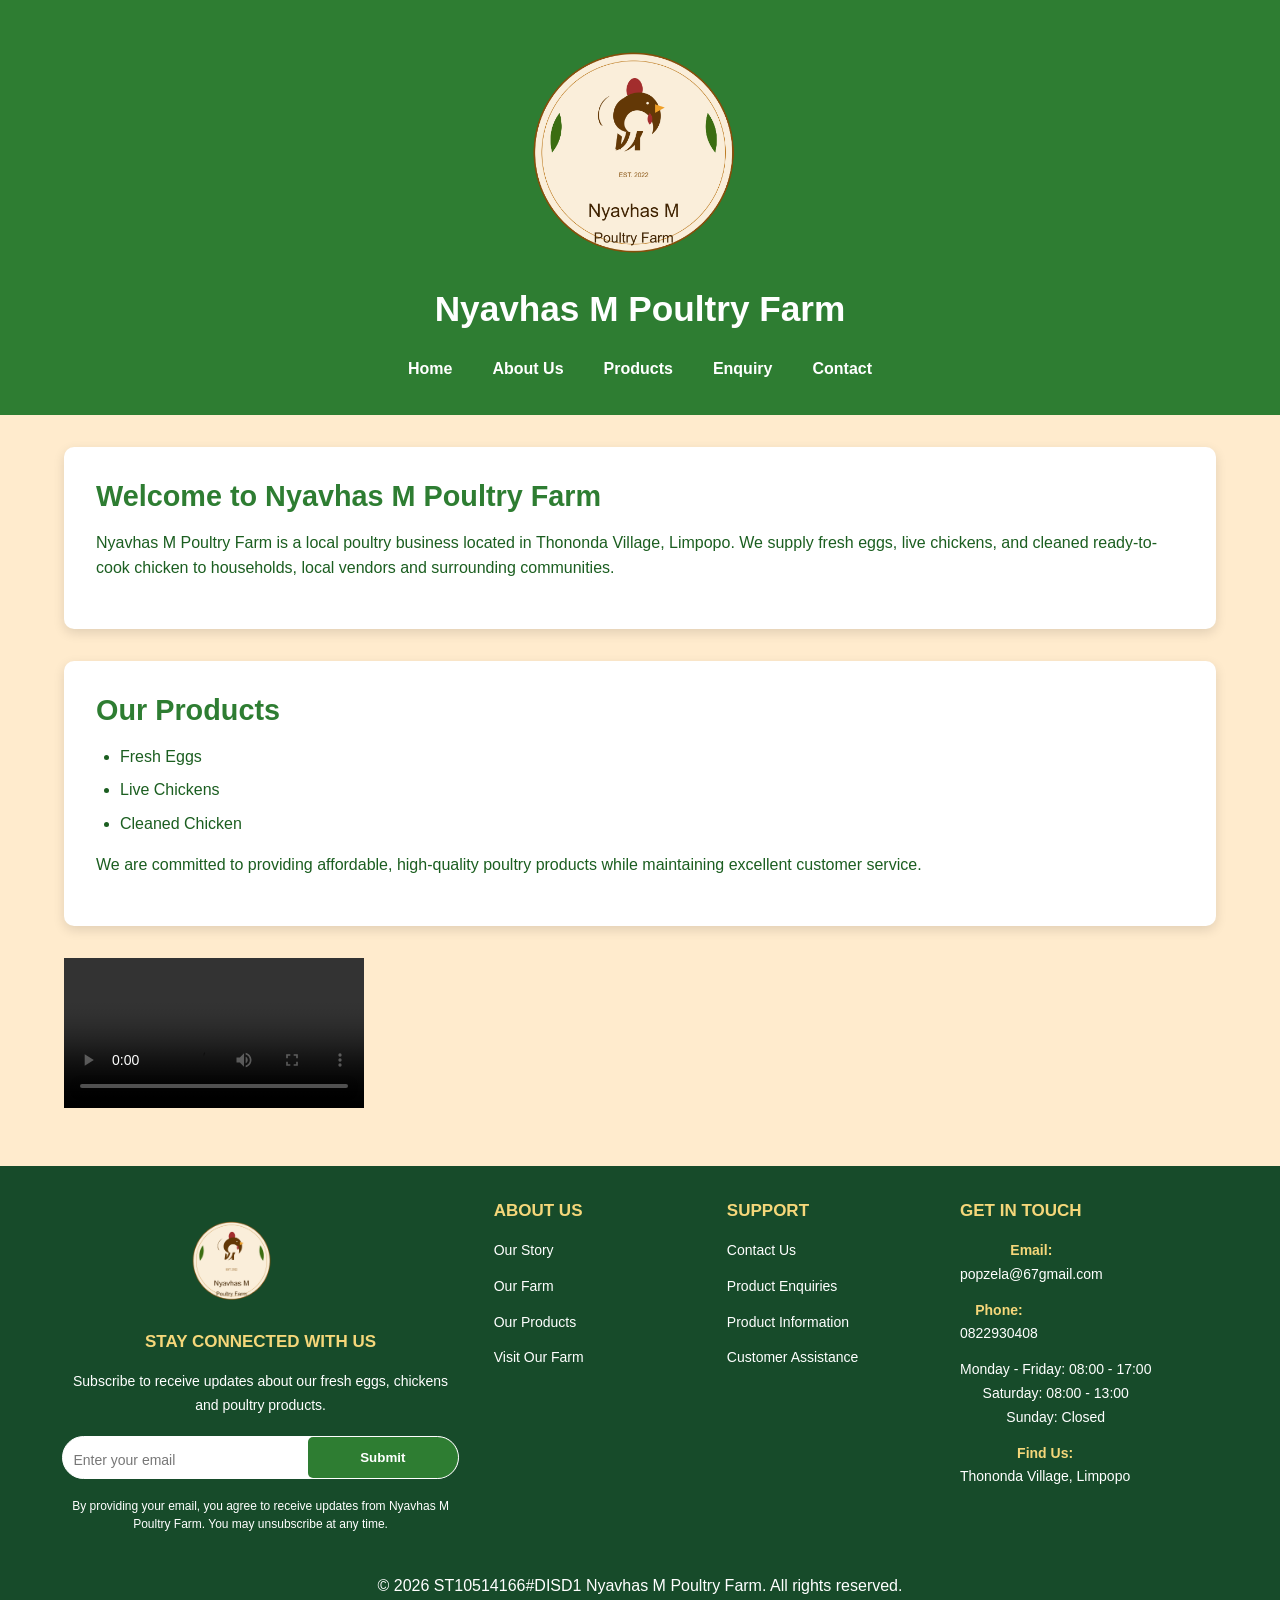
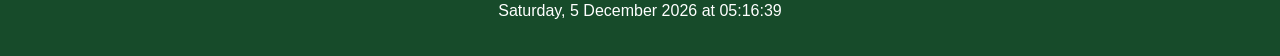
<file: index.html>
<!DOCTYPE html>
<html lang="en">

<head>

   <meta charset="UTF-8">
    <meta name="viewport" content="width=device-width, initial-scale=1.0">

    <title>Nyavhas M Poultry Farm | Home</title>

<meta name="description"
          content="Discover Nyavhas M Poultry Farm in Thononda Village, Limpopo. Enquire about eggs, live chickens and cleaned, ready-to-cook chicken.">

    <meta name="keywords"
          content="Nyavhas M Poultry Farm, poultry farm Limpopo, fresh eggs Thononda, live chickens, cleaned chicken, poultry products">

    <meta name="robots" content="index, follow">

    <meta name="author" content="Nyavhas M Poultry Farm">

     <link rel="stylesheet" href="css/style.css">

</head>

<body  style="background-color: blanchedalmond;">

    <!-- Header Section -->
    <header><img src="image/nyavhas_m_poultry_farm_logo_fixed2.png" alt="Nyavhas M Poultry Farm business logo" width="300">
        <h1>Nyavhas M Poultry Farm</h1>

        <!-- Navigation Menu -->
        <nav>
            <a href="index.html">Home</a> 
            <a href="about.html">About Us</a> 
            <a href="products.html">Products</a> 
            <a href="enquiry.html">Enquiry</a> 
            <a href="contact.html">Contact</a>
        </nav>
    </header>

    <!-- Main Content -->
    <main>

        <section>
            <h2>Welcome to Nyavhas M Poultry Farm</h2>

            <p>
                Nyavhas M Poultry Farm is a local poultry business located in
                Thononda Village, Limpopo. We supply fresh eggs, live chickens,
                and cleaned ready-to-cook chicken to households, local vendors
                and surrounding communities.
            </p>

            
        </section>

        <section>
            <h2>Our Products</h2>

            <ul>
                <li>Fresh Eggs</li>
                <li>Live Chickens</li>
                <li>Cleaned Chicken</li>
            </ul>

            <p>
                We are committed to providing affordable, high-quality poultry
                products while maintaining excellent customer service.
            </p>
        </section>
<video width="300"  controls>
            <source src="image/chicken.mp4" type="video/mp4">
        </video>
    </main>

    
<!-- Website Footer -->
<footer class="site-footer">

    <div class="footer-container">

        <!-- Logo and Newsletter -->
        <div class="footer-newsletter">

            <img src="image/nyavhas_m_poultry_farm_logo_fixed2.png"
                 alt="Nyavhas M Poultry Farm Logo"
                 class="footer-logo">

            <h3>STAY CONNECTED WITH US</h3>

            <p>
                Subscribe to receive updates about our fresh eggs,
                chickens and poultry products.
            </p>

            <form class="newsletter-form" id="newsletter-form">

                <input type="email"
                       id="newsletter-email"
                       placeholder="Enter your email"
                       aria-label="Email address"
                       required>

                <button type="submit">Submit</button>

            </form>

            <small id="newsletter-status" role="status"></small>

            <p class="newsletter-privacy">
                By providing your email, you agree to receive
                updates from Nyavhas M Poultry Farm.
                You may unsubscribe at any time.
            </p>

        </div>

        <!-- About Us -->
        <div class="footer-column">

            <h3>ABOUT US</h3>

            <a href="about.html">Our Story</a>
            <a href="about.html">Our Farm</a>
            <a href="products.html">Our Products</a>
            <a href="contact.html">Visit Our Farm</a>

        </div>

        <!-- Support -->
        <div class="footer-column">

            <h3>SUPPORT</h3>

            <a href="contact.html">Contact Us</a>
            <a href="enquiry.html">Product Enquiries</a>
            <a href="products.html">Product Information</a>
            <a href="contact.html">Customer Assistance</a>

        </div>

        <!-- Get in Touch -->
        <div class="footer-column">

            <h3>GET IN TOUCH</h3>

            <p>
                <strong>Email:</strong><br>
                <a href="mailto:popzela@67gmail.com">
                    popzela@67gmail.com
                </a>
            </p>

            <p>
                <strong>Phone:</strong><br>
                0822930408
            </p>

            <p>
                Monday - Friday: 08:00 - 17:00<br>
                Saturday: 08:00 - 13:00<br>
                Sunday: Closed
            </p>

            <p>
                <strong>Find Us:</strong><br>
                Thononda Village, Limpopo
            </p>

        </div>

    </div>

    

        <p>
            &copy; <span id="current-year">2026</span>
            ST10514166#DISD1 Nyavhas M Poultry Farm.
            All rights reserved.

            <p id="datetime"></p>
        </p>

    </div>

</footer>

<script src="JS/script.js" defer></script>


<script>
    function updateDateTime() {
        const now = new Date();

        const options = {
            weekday: "long",
            year: "numeric",
            month: "long",
            day: "numeric",
            hour: "2-digit",
            minute: "2-digit",
            second: "2-digit"
        };

        document.getElementById("datetime").textContent =
            now.toLocaleString("en-ZA", options);
    }

    // Display the date and time immediately
    updateDateTime();

    // Update the date and time every second
    setInterval(updateDateTime, 1000);
</script>
</body>

</html>
</file>
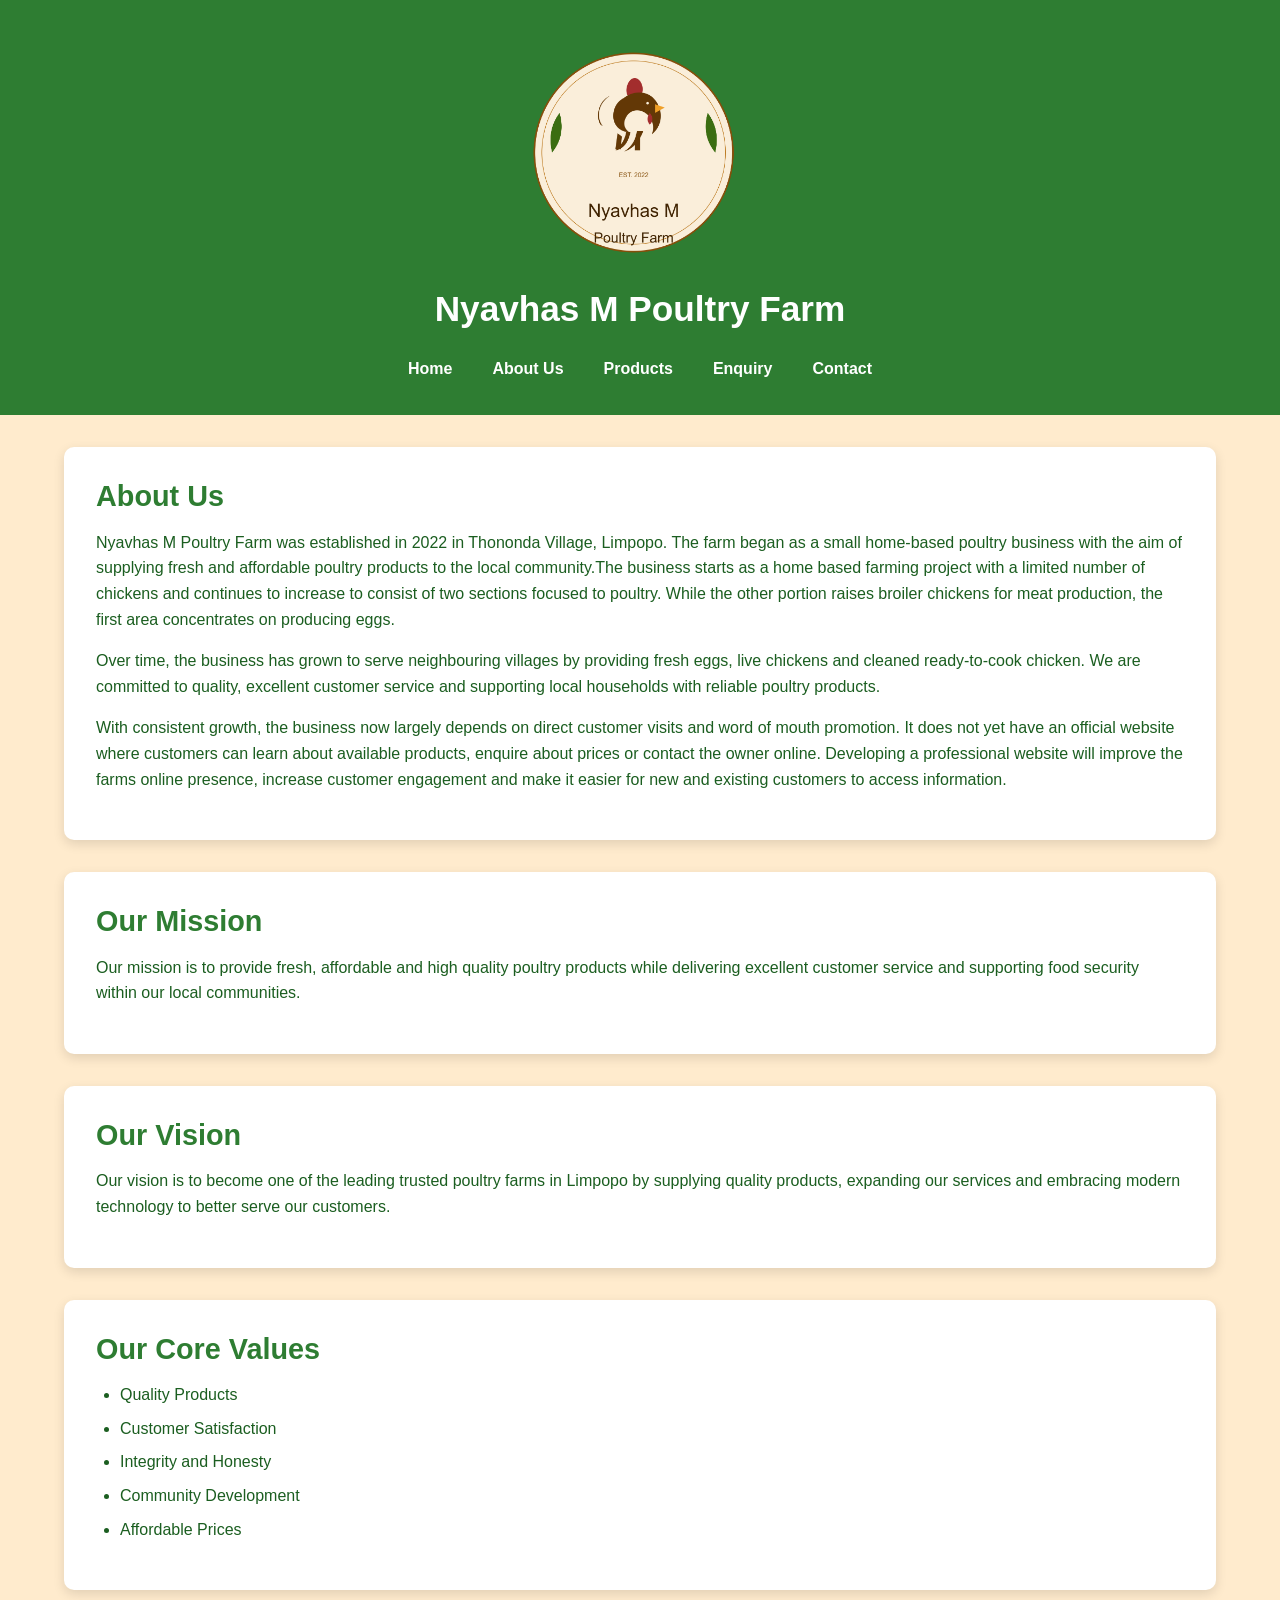
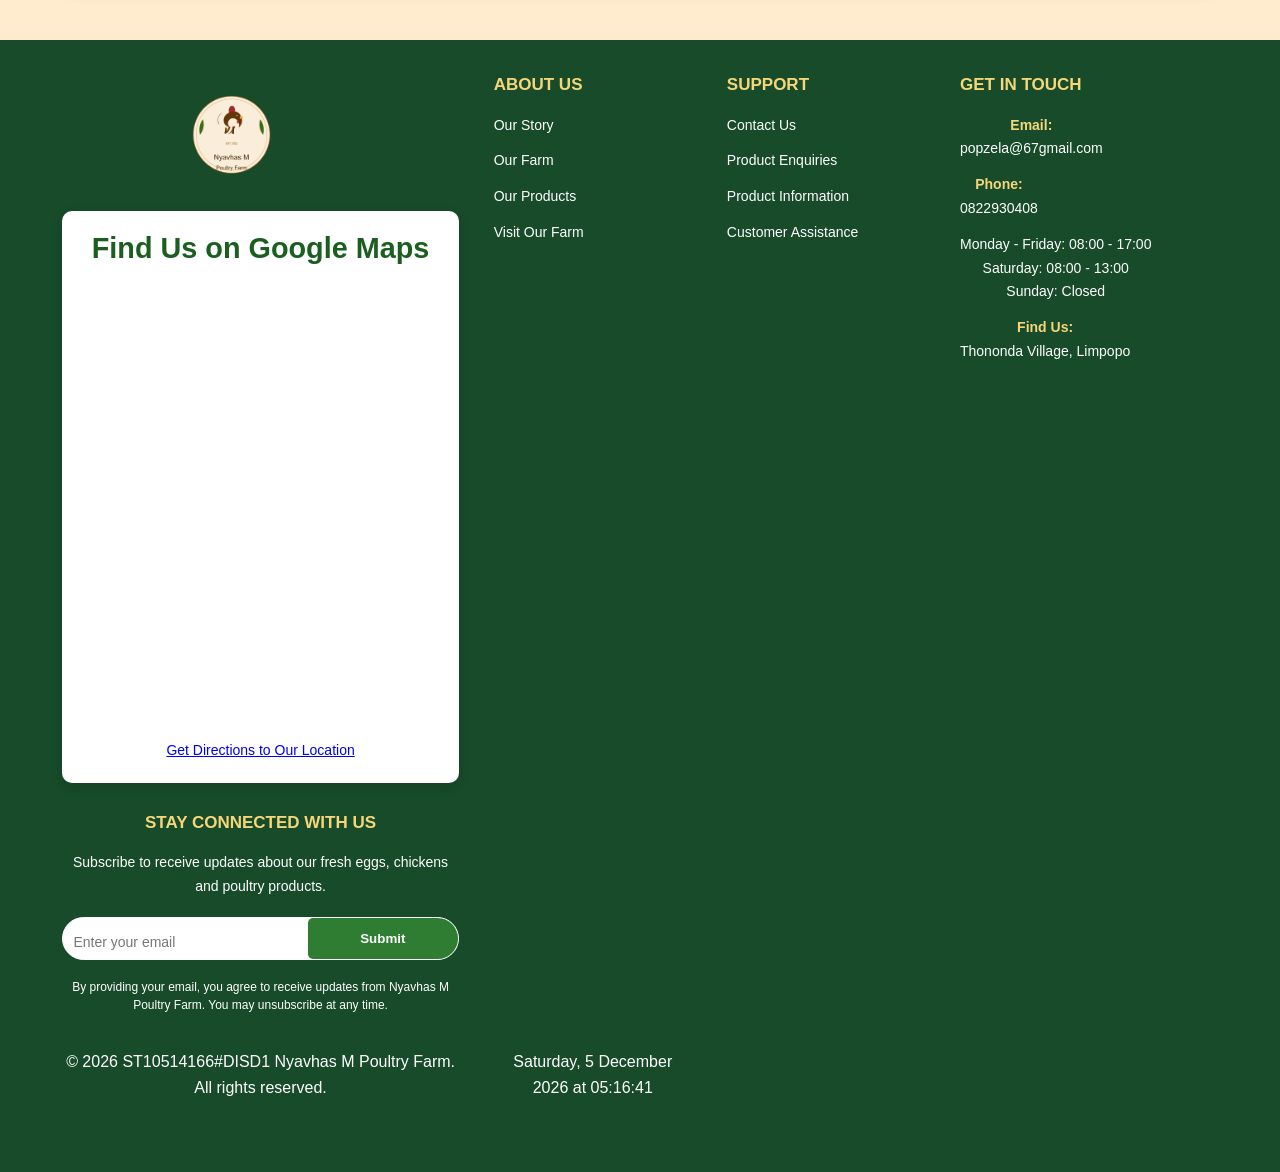
<file: about.html>
<!DOCTYPE html>
<html lang="en">

<head >

    <meta charset="UTF-8">
     <meta name="viewport" content="width=device-width, initial-scale=1.0">
 
     <title>Nyavhas M Poultry Farm | About Us</title>

 <meta name="description"
          content="Learn about Nyavhas M Poultry Farm, established in 2022 in Thononda Village, Limpopo, and its commitment to supplying poultry products to local communities.">

    <meta name="keywords"
          content="about Nyavhas Poultry Farm, poultry farming Limpopo, Thononda Village farm, local poultry business">

    <meta name="robots" content="index, follow">

    <meta name="author" content="Nyavhas M Poultry Farm">

     <link rel="stylesheet" href="css/style.css">
</head>

<body style="background-color: blanchedalmond;">
                  

    <!-- Website Header -->
    <header><img src="image/nyavhas_m_poultry_farm_logo_fixed2.png" alt="Nyavhas M Poultry Farm business logo" width="300">
        <h1>Nyavhas M Poultry Farm</h1>

        <!-- Navigation Menu -->
        <nav>
            <a href="index.html">Home</a> 
            <a href="about.html">About Us</a> 
            <a href="products.html">Products</a> 
            <a href="enquiry.html">Enquiry</a> 
            <a href="contact.html">Contact</a>
        </nav>
    </header>

    <!-- Main Content -->
    <main>

        <!-- About the Business -->
        <section>
            <h2>About Us</h2>

            <p>
                Nyavhas M Poultry Farm was established in 2022 in Thononda
                Village, Limpopo. The farm began as a small home-based poultry
                business with the aim of supplying fresh and affordable poultry
                products to the local community.The business starts as a home based 
                farming project with a limited number of chickens and continues to increase 
                to consist of two sections focused to poultry. While the other portion raises 
                broiler chickens for meat production, the first area concentrates on producing eggs.
            </p>

            <p>
                Over time, the business has grown to serve neighbouring villages
                by providing fresh eggs, live chickens and cleaned ready-to-cook
                chicken. We are committed to quality, excellent customer service
                and supporting local households with reliable poultry products.
            </p>
            <p> With consistent growth, the business now largely depends on direct
                 customer visits and word   of mouth promotion. It does not yet have 
                 an official website where customers can learn about available products, 
                 enquire about prices or contact the owner online. Developing a professional 
                 website will improve the farms online presence, increase customer engagement 
                 and make it easier for new and existing customers to access information.
                </p>

            <!-- Farm Image -->
           
        </section>

        <!-- Mission Statement -->
        <section>
            <h2>Our Mission</h2>

            <p>
                Our mission is to provide fresh, affordable and high quality
                poultry products while delivering excellent customer service and
                supporting food security within our local communities.
            </p>
        </section>

        <!-- Vision Statement -->
        <section>
            <h2>Our Vision</h2>

            <p>
                Our vision is to become one of the leading trusted poultry farms
                in Limpopo by supplying quality products, expanding our services
                and embracing modern technology to better serve our customers.
            </p>
        </section>

        <!-- Business Values -->
        <section>
            <h2>Our Core Values</h2>

            <ul>
                <li>Quality Products</li>
                <li>Customer Satisfaction</li>
                <li>Integrity and Honesty</li>
                <li>Community Development</li>
                <li>Affordable Prices</li>
            </ul>
        </section>

    </main>

    <!-- Website Footer -->
<footer class="site-footer">

    <div class="footer-container">

        <!-- Logo and Newsletter -->
        <div class="footer-newsletter">

            <img src="image/nyavhas_m_poultry_farm_logo_fixed2.png"
                 alt="Nyavhas M Poultry Farm Logo"
                 class="footer-logo">

                 


<section class="map-section">
    <h2>Find Us on Google Maps</h2>

    <iframe
        src="https://maps.google.com/maps?q=Thononda%20Village%2C%20Limpopo&t=&z=13&ie=UTF8&iwloc=&output=embed"
        width="100%"
        height="450"
        style="border:0; border-radius:10px;"
        loading="lazy"
        allowfullscreen>
    </iframe>

    <p>
        <a href="https://www.google.com/maps/search/?api=1&query=Thononda+Village+Limpopo+South+Africa"
           target="_blank"
           rel="noopener noreferrer">
            Get Directions to Our Location
        </a>
    </p>
</section>



            <h3>STAY CONNECTED WITH US</h3>

            <p>
                Subscribe to receive updates about our fresh eggs,
                chickens and poultry products.
            </p>

            <form class="newsletter-form" id="newsletter-form">

                <input type="email"
                       id="newsletter-email"
                       placeholder="Enter your email"
                       aria-label="Email address"
                       required>

                <button type="submit">Submit</button>

            </form>

            <small id="newsletter-status" role="status"></small>

            <p class="newsletter-privacy">
                By providing your email, you agree to receive
                updates from Nyavhas M Poultry Farm.
                You may unsubscribe at any time.
            </p>

        </div>

        <!-- About Us -->
        <div class="footer-column">

            <h3>ABOUT US</h3>

            <a href="about.html">Our Story</a>
            <a href="about.html">Our Farm</a>
            <a href="products.html">Our Products</a>
            <a href="contact.html">Visit Our Farm</a>

        </div>

        <!-- Support -->
        <div class="footer-column">

            <h3>SUPPORT</h3>

            <a href="contact.html">Contact Us</a>
            <a href="enquiry.html">Product Enquiries</a>
            <a href="products.html">Product Information</a>
            <a href="contact.html">Customer Assistance</a>

        </div>

        <!-- Get in Touch -->
        <div class="footer-column">

            <h3>GET IN TOUCH</h3>

            <p>
                <strong>Email:</strong><br>
                <a href="mailto:popzela@67gmail.com">
                    popzela@67gmail.com
                </a>
            </p>

            <p>
                <strong>Phone:</strong><br>
                0822930408
            </p>

            <p>
                Monday - Friday: 08:00 - 17:00<br>
                Saturday: 08:00 - 13:00<br>
                Sunday: Closed
            </p>

            <p>
                <strong>Find Us:</strong><br>
                Thononda Village, Limpopo
            </p>

        </div>

    

    
        <p>
            &copy; <span id="current-year">2026</span>
            ST10514166#DISD1 Nyavhas M Poultry Farm.
            All rights reserved.

            <p id="datetime"></p>
        </p>

    </div>

</footer>
    
<script src="JS/script.js" defer></script>

<script>
    function updateDateTime() {
        const now = new Date();

        const options = {
            weekday: "long",
            year: "numeric",
            month: "long",
            day: "numeric",
            hour: "2-digit",
            minute: "2-digit",
            second: "2-digit"
        };

        document.getElementById("datetime").textContent =
            now.toLocaleString("en-ZA", options);
    }

    // Display the date and time immediately
    updateDateTime();

    // Update the date and time every second
    setInterval(updateDateTime, 1000);
</script>
</body>

</html>
</file>
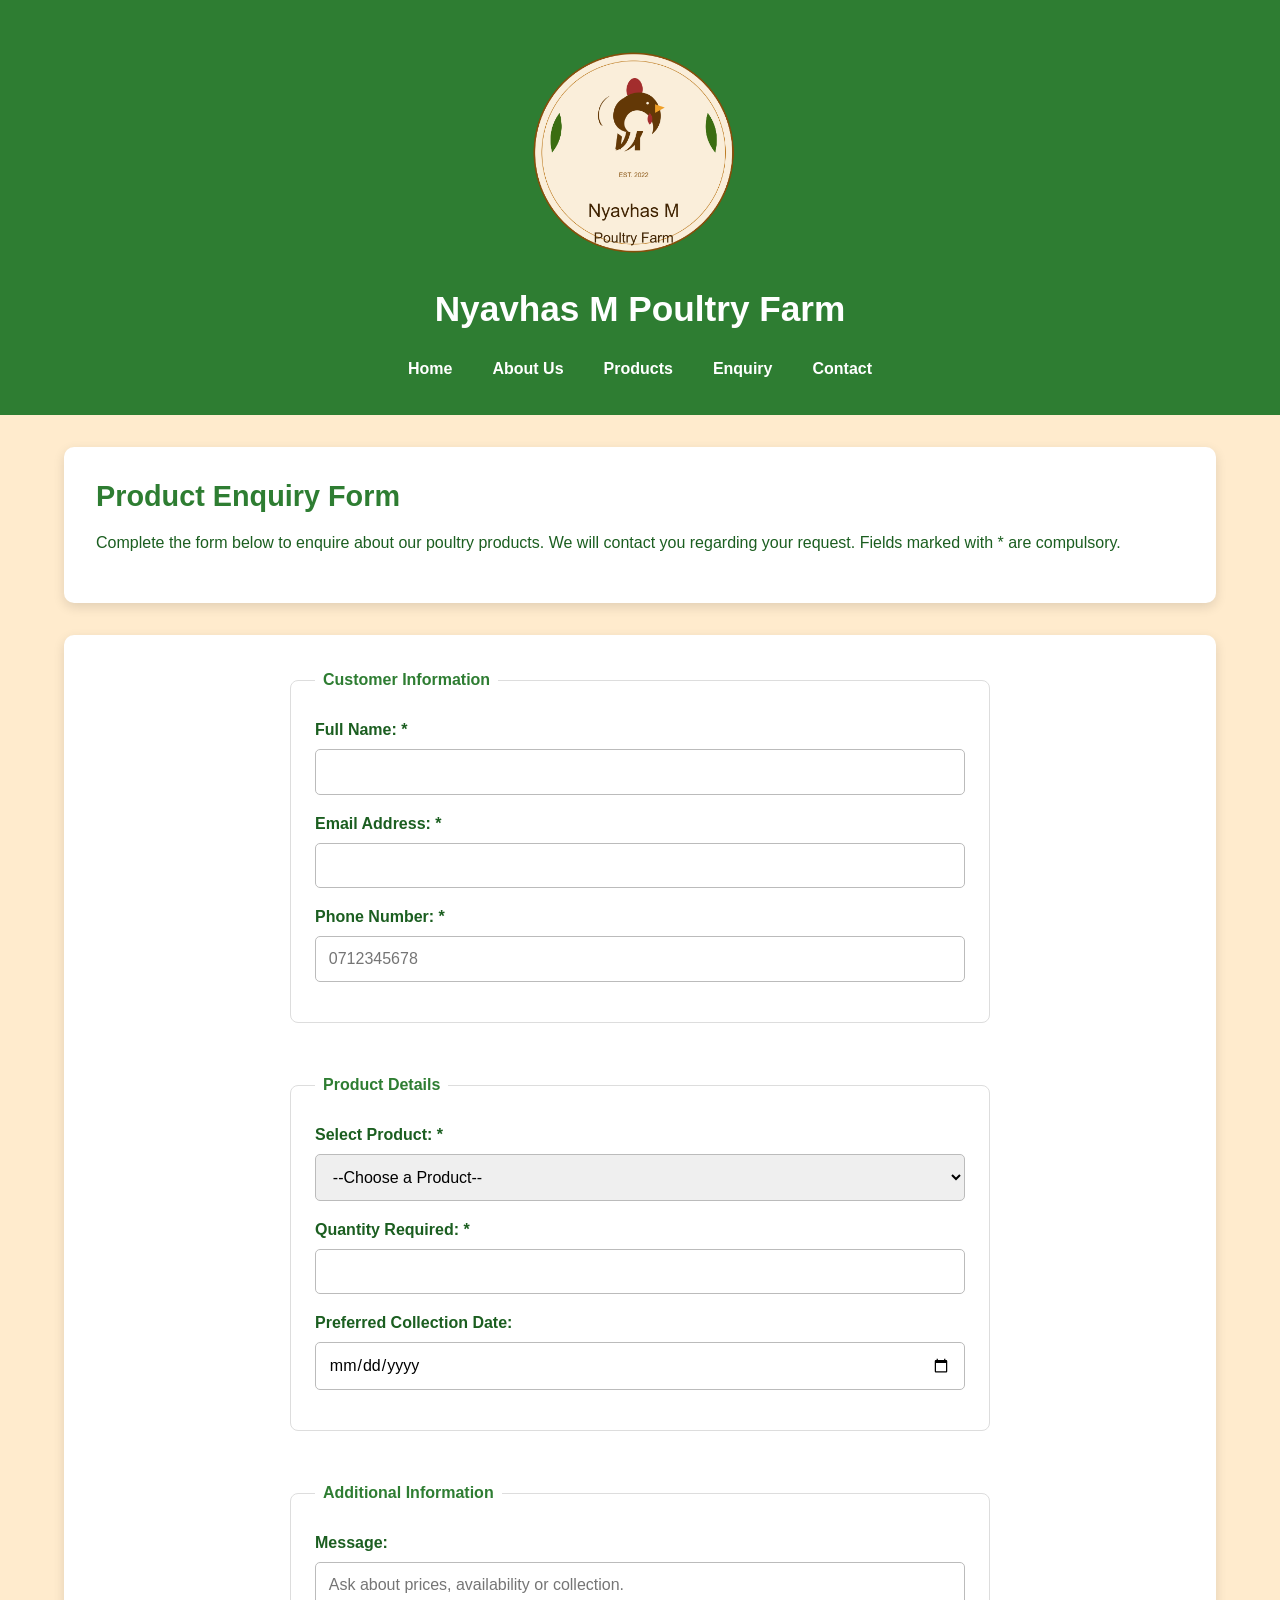
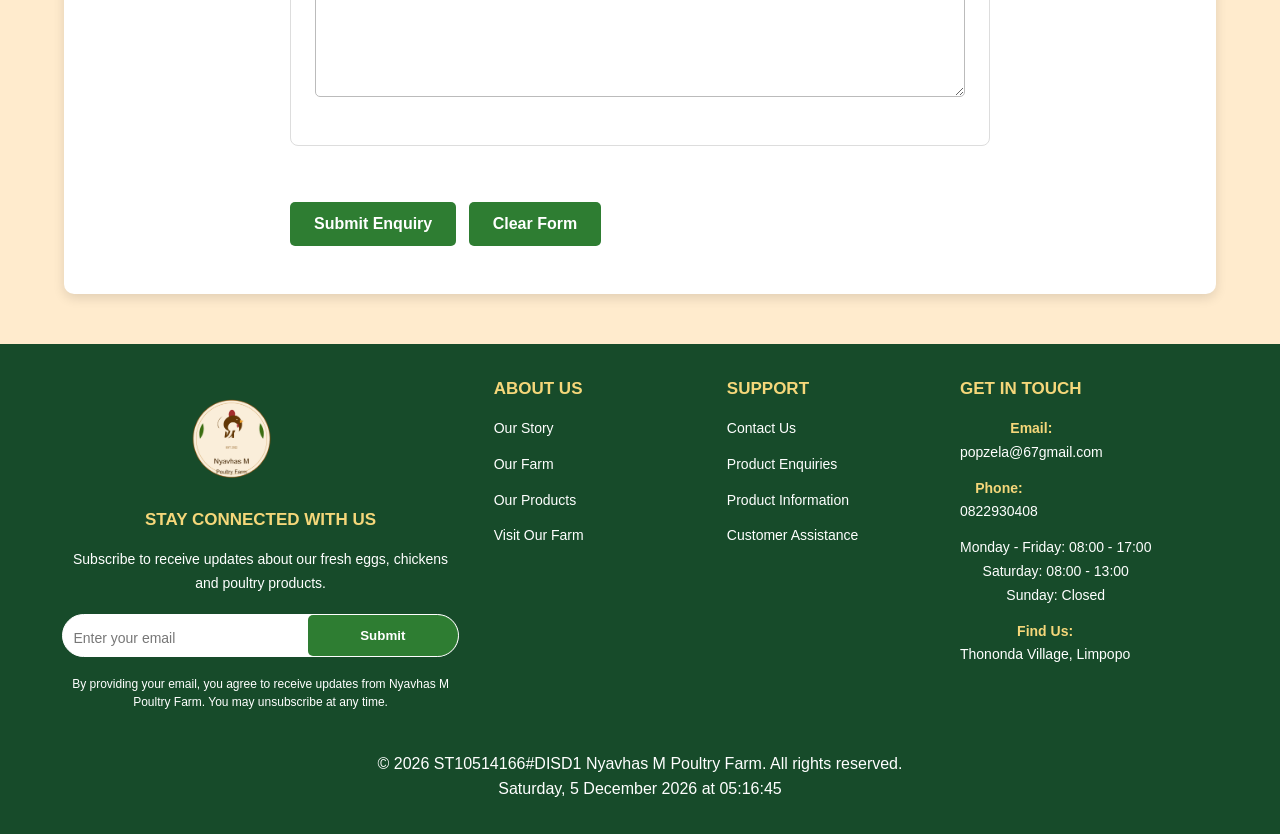
<file: Enquiry.html>
<!DOCTYPE html>
<html lang="en">

<head>
    <meta charset="UTF-8">
    <meta name="viewport" content="width=device-width, initial-scale=1.0">

    <title>Nyavhas M Poultry Farm | Enquiry</title>

    <meta name="description"
          content="Ask Nyavhas M Poultry Farm about fresh eggs, live chickens and cleaned chicken in Thononda Village, Limpopo.">

    <meta name="keywords"
          content="poultry product enquiry, fresh eggs, live chickens, cleaned chicken, poultry farm Thononda, Nyavhas M Poultry Farm">

    <meta name="robots" content="index, follow">
    <meta name="author" content="Nyavhas M Poultry Farm">

    <link rel="stylesheet" href="css/style.css">
</head>

<body style="background-color: blanchedalmond;">

    <!-- Website Header -->
    <header>
        <img src="image/nyavhas_m_poultry_farm_logo_fixed2.png"
             alt="Nyavhas M Poultry Farm business logo"
             width="300">

        <h1>Nyavhas M Poultry Farm</h1>

        <!-- Navigation Menu -->
        <nav>
            <a href="index.html">Home</a>
            <a href="about.html">About Us</a>
            <a href="products.html">Products</a>
            <a href="enquiry.html" aria-current="page">Enquiry</a>
            <a href="contact.html">Contact</a>
        </nav>
    </header>

    <!-- Main Content -->
    <main>

        <!-- Page Introduction -->
        <section>
            <h2>Product Enquiry Form</h2>

            <p>
                Complete the form below to enquire about our poultry products.
                We will contact you regarding your request.
                Fields marked with * are compulsory.
            </p>
        </section>

        <!-- Enquiry Form -->
        <section>

            <form id="enquiry-form"
      class="validated-form"
      data-form-type="enquiry"
      action="#"
      method="post"
      novalidate>

                <fieldset>
                    <legend>Customer Information</legend>

                    <p>
                        <label for="fullname">Full Name: *</label><br>

                        <input type="text"
                               id="fullname"
                               name="fullname"
                               autocomplete="name"
                               minlength="2"
                               maxlength="80"
                               required>

                        <small id="fullname-error"
                               class="error-message"></small>
                    </p>

                    <p>
                        <label for="email">Email Address: *</label><br>

                        <input type="email"
                               id="email"
                               name="email"
                               autocomplete="email"
                               maxlength="100"
                               required>

                        <small id="email-error"
                               class="error-message"></small>
                    </p>

                    <p>
                        <label for="phone">Phone Number: *</label><br>

                        <input type="tel"
                               id="phone"
                               name="phone"
                               autocomplete="tel"
                               placeholder="0712345678"
                               pattern="(\+27|0)[0-9]{9}"
                               title="Enter a South African phone number, e.g. 0712345678 or +27712345678"
                               required>

                        <small id="phone-error"
                               class="error-message"></small>
                    </p>
                </fieldset>

                <br>

                <fieldset>
                    <legend>Product Details</legend>

                    <p>
                        <label for="product">Select Product: *</label><br>

                        <select id="product" name="product" required>
                            <option value="">--Choose a Product--</option>
                            <option value="Fresh Eggs">Fresh Eggs</option>
                            <option value="Live Chickens">Live Chickens</option>
                            <option value="Cleaned Chicken">Cleaned Chicken</option>
                        </select>

                        <small id="product-error"
                               class="error-message"></small>
                    </p>

                    <p>
                        <label for="quantity">Quantity Required: *</label><br>

                        <input type="number"
                               id="quantity"
                               name="quantity"
                               min="1"
                               max="10000"
                               step="1"
                               required>

                        <small id="quantity-error"
                               class="error-message"></small>
                    </p>

                    <p>
                        <label for="date">Preferred Collection Date:</label><br>

                        <input type="date"
                               id="date"
                               name="date">

                        <small id="date-error"
                               class="error-message"></small>
                    </p>
                </fieldset>

                <br>

                <fieldset>
                    <legend>Additional Information</legend>

                    <p>
                        <label for="message">Message:</label><br>

                        <textarea id="message"
                                  name="message"
                                  rows="6"
                                  cols="50"
                                  maxlength="1000"
                                  placeholder="Ask about prices, availability or collection."></textarea>

                        <small id="message-error"
                               class="error-message"></small>
                    </p>
                </fieldset>

                <br>

                <input type="submit" value="Submit Enquiry">
                <input type="reset" value="Clear Form">

                <!-- JavaScript feedback -->
                <p id="enquiry-status"
                   role="status"
                   aria-live="polite"></p>

            </form>
        </section>
    </main>

    
        
<!-- Website Footer -->
<footer class="site-footer">

    <div class="footer-container">

        <!-- Logo and Newsletter -->
        <div class="footer-newsletter">

            <img src="image/nyavhas_m_poultry_farm_logo_fixed2.png"
                 alt="Nyavhas M Poultry Farm Logo"
                 class="footer-logo">

            <h3>STAY CONNECTED WITH US</h3>

            <p>
                Subscribe to receive updates about our fresh eggs,
                chickens and poultry products.
            </p>

            <form class="newsletter-form" id="newsletter-form">

                <input type="email"
                       id="newsletter-email"
                       placeholder="Enter your email"
                       aria-label="Email address"
                       required>

                <button type="submit">Submit</button>

            </form>

            <small id="newsletter-status" role="status"></small>

            <p class="newsletter-privacy">
                By providing your email, you agree to receive
                updates from Nyavhas M Poultry Farm.
                You may unsubscribe at any time.
            </p>

        </div>

        <!-- About Us -->
        <div class="footer-column">

            <h3>ABOUT US</h3>

            <a href="about.html">Our Story</a>
            <a href="about.html">Our Farm</a>
            <a href="products.html">Our Products</a>
            <a href="contact.html">Visit Our Farm</a>

        </div>

        <!-- Support -->
        <div class="footer-column">

            <h3>SUPPORT</h3>

            <a href="contact.html">Contact Us</a>
            <a href="enquiry.html">Product Enquiries</a>
            <a href="products.html">Product Information</a>
            <a href="contact.html">Customer Assistance</a>

        </div>

        <!-- Get in Touch -->
        <div class="footer-column">

            <h3>GET IN TOUCH</h3>

            <p>
                <strong>Email:</strong><br>
                <a href="mailto:popzela@67gmail.com">
                    popzela@67gmail.com
                </a>
            </p>

            <p>
                <strong>Phone:</strong><br>
                0822930408
            </p>

            <p>
                Monday - Friday: 08:00 - 17:00<br>
                Saturday: 08:00 - 13:00<br>
                Sunday: Closed
            </p>

            <p>
                <strong>Find Us:</strong><br>
                Thononda Village, Limpopo
            </p>

        </div>

    </div>

    

        <p>
            &copy; <span id="current-year">2026</span>
            ST10514166#DISD1 Nyavhas M Poultry Farm.
            All rights reserved.

        <p id="datetime"></p>
        </p>

    </div>

</footer>
    <!-- JavaScript File -->
    <script src="JS/script.js" defer></script>

    <script>
    function updateDateTime() {
        const now = new Date();

        const options = {
            weekday: "long",
            year: "numeric",
            month: "long",
            day: "numeric",
            hour: "2-digit",
            minute: "2-digit",
            second: "2-digit"
        };

        document.getElementById("datetime").textContent =
            now.toLocaleString("en-ZA", options);
    }

    // Display the date and time immediately
    updateDateTime();

    // Update the date and time every second
    setInterval(updateDateTime, 1000);
</script>
</body>
</html>
</file>
<file: css/style.css>
* {
    margin: 0;
    padding: 0;
    box-sizing: border-box;
}



html {
    font-size: 100%;
    scroll-behavior: smooth;
}

body {
    font-family: Arial, sans-serif;
    font-size: 1rem;
    line-height: 1.6;
    color :#1b5e20;
    background-color :blanchedalmond;
}



:root {
    --primary-green: #2e7d32;
    --dark-green: #1b5e20;
    --light-green: #81c784;
    --gold: #fbc02d;
    --white: #ffffff;
    --light-grey: #f5f5f5;
    --medium-grey: #dddddd;
    --dark-grey: #333333;
    --shadow: 0 4px 12px rgba(0, 0, 0, 0.12);
}



header {
    background-color: var(--primary-green);
    color: var(--white);
    text-align: center;
    padding: 1.5rem;
}

header h1 {
    font-size: 2.2rem;
    margin-bottom: 1rem;
}


nav {
    display: flex;
    justify-content: center;
    align-items: center;
    flex-wrap: wrap;
    gap: 0.5rem;
}

nav a {
    color: var(--white);
    text-decoration: none;
    font-size: 1rem;
    font-weight: bold;
    padding: 0.6rem 1rem;
    border-radius: 5px;
    transition: background-color 0.3s ease,
                color 0.3s ease;
}



nav a:hover {
    background-color: var(--gold);
    color: var(--dark-grey);
}



nav a:focus {
    outline: 3px solid var(--gold);
    outline-offset: 3px;
}



nav a:active {
    transform: scale(0.95);
}


main {
    width: 90%;
    max-width: 1200px;
    margin: 2rem auto;
}



section {
    background-color: var(--white);
    padding: 2rem;
    margin-bottom: 2rem;
    border-radius: 10px;
    box-shadow: var(--shadow);
}



h1,
h2,
h3 {
    font-weight: 700;
    line-height: 1.2;
}

h2 {
    color: var(--primary-green);
    font-size: 1.8rem;
    margin-bottom: 1rem;
}

h3 {
    color: var(--dark-green);
    font-size: 1.4rem;
    margin-bottom: 0.8rem;
}

p {
    margin-bottom: 1rem;
}

strong {
    color: var(--dark-green);
}



.hero {
    min-height: 60vh;
    display: flex;
    flex-direction: column;
    justify-content: center;
    align-items: center;
    text-align: center;
    background-color: var(--light-green);
    padding: 3rem 2rem;
}

.hero h2 {
    color: var(--dark-green);
    font-size: 2.5rem;
}

.hero p {
    max-width: 700px;
    font-size: 1.2rem;
}


.button {
    display: inline-block;
    background-color: var(--primary-green);
    color: var(--white);
    text-decoration: none;
    padding: 0.8rem 1.5rem;
    border-radius: 6px;
    font-weight: bold;
    margin: 0.5rem;
    transition: background-color 0.3s ease,
                transform 0.3s ease;
}

.button:hover {
    background-color: var(--dark-green);
    transform: translateY(-2px);
}

.button:focus {
    outline: 3px solid var(--gold);
}



.product-container {
    display: grid;
    grid-template-columns: repeat(3, 1fr);
    gap: 1.5rem;
}

.product-card {
    background-color: var(--white);
    border: 1px solid var(--medium-grey);
    border-radius: 10px;
    padding: 1.5rem;
    text-align: center;
    box-shadow: var(--shadow);
    transition: transform 0.3s ease,
                box-shadow 0.3s ease;
}



.product-card:hover {
    transform: translateY(-5px);
    box-shadow: 0 8px 20px rgba(0, 0, 0, 0.18);
}


.product-card h3 {
    margin-top: 1rem;
}




img {
    max-width: 100%;
    height: auto;
    display: block;
    margin: 1rem auto;
    border-radius: 8px;
}


/* Product images */
.product-card img {
    width: 100%;
    max-width: 300px;
    height: 200px;
    object-fit: cover;
}




.about-container {
    display: flex;
    align-items: center;
    gap: 2rem;
}

.about-image {
    flex: 1;
}

.about-text {
    flex: 1;
}



form {
    max-width: 700px;
    margin: 0 auto;
}

fieldset {
    border: 1px solid var(--medium-grey);
    border-radius: 8px;
    padding: 1.5rem;
    margin-bottom: 1.5rem;
}

legend {
    color: var(--primary-green);
    font-weight: bold;
    padding: 0 0.5rem;
}

label {
    font-weight: bold;
}

input,
select,
textarea {
    width: 100%;
    padding: 0.8rem;
    margin-top: 0.4rem;
    border: 1px solid #bbbbbb;
    border-radius: 5px;
    font-family: inherit;
    font-size: 1rem;
}



input:focus,
select:focus,
textarea:focus {
    outline: 3px solid rgba(46, 125, 50, 0.25);
    border-color: var(--primary-green);
}



input[type="submit"],
input[type="reset"] {
    width: auto;
    background-color: var(--primary-green);
    color: var(--white);
    border: none;
    padding: 0.8rem 1.5rem;
    cursor: pointer;
    font-weight: bold;
    margin-right: 0.5rem;
    transition: background-color 0.3s ease;
}

input[type="submit"]:hover,
input[type="reset"]:hover {
    background-color: var(--dark-green);
}



table {
    width: 100%;
    border-collapse: collapse;
    margin: 1.5rem 0;
}

th,
td {
    border: 1px solid var(--medium-grey);
    padding: 0.8rem;
    text-align: left;
}

th {
    background-color: var(--primary-green);
    color: var(--white);
}

tr:nth-child(even) {
    background-color:blanchedalmond;
}




ul,
ol {
    margin-left: 1.5rem;
    margin-bottom: 1rem;
}

li {
    margin-bottom: 0.5rem;
}




footer {
    background-color: var(--dark-grey);
    color: var(--white);
    text-align: center;
    padding: 2rem;
    margin-top: 2rem;
}

footer p {
    margin-bottom: 0;
}




@media screen and (max-width: 900px) {

    header h1 {
        font-size: 2rem;
    }

    .product-container {
        grid-template-columns: repeat(2, 1fr);
    }

    .about-container {
        flex-direction: column;
    }

    .hero {
        min-height: 50vh;
    }
}




@media screen and (max-width: 600px) {

    body {
        font-size: 0.95rem;
    }

    header {
        padding: 1rem;
    }

    header h1 {
        font-size: 1.6rem;
    }

    nav {
        flex-direction: column;
        width: 100%;
    }

    nav a {
        width: 100%;
        text-align: center;
    }

    main {
        width: 95%;
        margin: 1rem auto;
    }

    section {
        padding: 1.2rem;
    }

    .hero {
        min-height: 45vh;
        padding: 2rem 1rem;
    }

    .hero h2 {
        font-size: 1.8rem;
    }

    .hero p {
        font-size: 1rem;
    }

    .product-container {
        grid-template-columns: 1fr;
    }

    .about-container {
        flex-direction: column;
    }

    table {
        font-size: 0.85rem;
    }

    input[type="submit"],
    input[type="reset"] {
        width: 100%;
        margin: 0.3rem 0;
    }
}



/* Leaflet map */
#farm-map {
    width: 100%;
    height: 450px;
    margin: 1.5rem 0;
    border-radius: 10px;
    overflow: hidden;
    box-shadow: var(--shadow);
    z-index: 1;
}

.location-section {
    width: 100%;
    max-width: 100%;
    margin: 0 0 2rem;
    padding: 2rem;
    background-color: var(--white);
    border-radius: 10px;
    box-shadow: var(--shadow);
}

.location-description {
    text-align: center;
    line-height: 1.7;
    margin-bottom: 1.5rem;
}

.location-section h2,
.location-section h3 {
    text-align: center;
    margin-bottom: 1rem;
}

.service-area-list {
    display: grid;
    grid-template-columns: repeat(3, minmax(0, 1fr));
    gap: 1rem;
    list-style: none;
    margin: 1.5rem 0;
    padding: 0;
}

.service-area-list li {
    margin: 0;
    padding: 1rem;
    background-color: blanchedalmond;
    color: var(--dark-green);
    text-align: center;
    border-radius: 8px;
}

@media screen and (max-width: 900px) {
    .service-area-list {
        grid-template-columns: repeat(2, minmax(0, 1fr));
    }
}

@media screen and (max-width: 600px) {
    #farm-map {
        height: 330px;
    }

    .location-section {
        padding: 1.2rem;
    }

    .service-area-list {
        grid-template-columns: 1fr;
    }
}


/* =====================================
   FARM-STYLE FOOTER
   NYAVHAS M POULTRY FARM
   ===================================== */

.site-footer {
    background-color: #174b2a;
    color: #ffffff;
    width: 100%;
    margin-top: 50px;
    padding-top: 35px;
}

/* Main footer layout */

.footer-container {
    width: 95%;
    max-width: 1500px;
    margin: auto;
    display: grid;
    grid-template-columns: 2fr 1fr 1fr 1.3fr;
    gap: 35px;
    padding-bottom: 40px;
}

/* Newsletter section */

.footer-newsletter {
    max-width: 420px;
}

.footer-logo {
    width: 170px;
    max-height: 90px;
    object-fit: contain;
    object-position: left;
    margin-bottom: 25px;
}

.footer-newsletter h3,
.footer-column h3 {
    color: #f5d77a;
    font-size: 17px;
    margin-bottom: 18px;
}

.footer-newsletter p {
    color: #ffffff;
    font-size: 14px;
    line-height: 1.7;
}

/* Newsletter form */

.newsletter-form {
    display: flex;
    width: 100%;
    height: 43px;
    border: 1px solid #ffffff;
    border-radius: 30px;
    overflow: hidden;
    margin: 18px 0;
    background-color: #ffffff;
}

.newsletter-form input {
    flex: 1;
    min-width: 0;
    padding: 10px;
    border: none;
    outline: none;
    background-color: #ffffff;
    color: #333333;
    font-size: 14px;
}

.newsletter-form input::placeholder {
    color: #777777;
}

.newsletter-form button {
    width: 38%;
    border: none;
    border-radius: 30px;
    background-color: #e5b83f;
    color: #173d22;
    font-weight: bold;
    cursor: pointer;
    transition: 0.3s;
}

.newsletter-form button:hover {
    background-color: #f5d77a;
}

.newsletter-privacy {
    font-size: 12px !important;
    line-height: 1.5 !important;
}

#newsletter-status {
    display: block;
    color: #a5d6a7;
    font-size: 13px;
    margin-bottom: 10px;
}

/* Footer columns */

.footer-column {
    display: flex;
    flex-direction: column;
    align-items: flex-start;
}

.footer-column h3 {
    margin-bottom: 18px;
    white-space: nowrap;
}

.footer-column a,
.footer-column p {
    color: #ffffff;
    font-size: 14px;
    line-height: 1.7;
    margin-bottom: 12px;
    text-decoration: none;
}

.footer-column a:hover {
    color: #f5d77a;
    text-decoration: underline;
}

.footer-column strong {
    color: #f5d77a;
}

/* Copyright */

.footer-bottom {
    border-top: 1px solid #6b956f;
    text-align: center;
    padding: 18px 10px;
    background-color: #10371e;
}

.footer-bottom p {
    color: #ffffff;
    font-size: 13px;
    margin: 0;
}

/* Tablet screens */

@media (max-width: 1000px) {
    .footer-container {
        grid-template-columns: repeat(2, 1fr);
        gap: 30px;
    }

    .footer-newsletter {
        max-width: 100%;
    }
}

/* Mobile screens */

@media (max-width: 600px) {
    .footer-container {
        grid-template-columns: 1fr;
        width: 90%;
        gap: 25px;
    }

    .footer-column h3 {
        font-size: 16px;
        white-space: normal;
    }

    .footer-column a,
    .footer-column p {
        font-size: 13px;
        overflow-wrap: anywhere;
    }

    .newsletter-form {
        max-width: 100%;
    }
}


/* OUR FARM GALLERY */

.farm-gallery-section {
    background-color: blanchedalmond;
    padding: 2rem;
    margin-bottom: 2rem;
    border-radius: 10px;
    box-shadow: var(--shadow);
    text-align: center;
}

.farm-gallery-section h2 {
    color: var(--primary-green);
    font-size: 1.8rem;
    margin-bottom: 1rem;
}

.gallery-intro {
    color: var(--dark-green);
    max-width: 700px;
    margin: 0 auto 2rem;
}

/* Gallery grid */
.farm-gallery {
    display: grid;
    grid-template-columns: repeat(3, minmax(0, 1fr));
    gap: 1.5rem;
}

/* Individual gallery cards */
.gallery-item {
    width: 100%;
    padding: 0;
    border: 2px solid var(--primary-green);
    border-radius: 10px;
    overflow: hidden;
    background-color: var(--white);
    box-shadow: var(--shadow);
    cursor: pointer;
    transition: transform 0.3s ease,
                box-shadow 0.3s ease,
                border-color 0.3s ease;
}

.gallery-item:hover {
    transform: translateY(-5px);
    border-color: var(--gold);
    box-shadow: 0 8px 20px rgba(0, 0, 0, 0.18);
}

.gallery-item:focus-visible {
    outline: 3px solid var(--gold);
    outline-offset: 4px;
}

/* Gallery pictures */
.gallery-item img {
    display: block;
    width: 100%;
    height: 220px;
    object-fit: cover;
    margin: 0;
    border-radius: 0;
    transition: transform 0.3s ease;
}

.gallery-item:hover img {
    transform: scale(1.03);
}

/* Picture captions */
.gallery-item span {
    display: block;
    background-color: var(--white);
    color: var(--dark-green);
    font-size: 1rem;
    font-weight: bold;
    padding: 0.9rem;
}

/*
   LIGHTBOX IMAGE VIEWER */

.farm-lightbox {
    position: fixed;
    inset: 0;
    z-index: 9999;
    display: flex;
    justify-content: center;
    align-items: center;
    gap: 1rem;
    padding: 4rem 1rem;
    background-color: rgba(27, 94, 32, 0.96);
}

.farm-lightbox[hidden] {
    display: none;
}

/* Enlarged image and caption */
.lightbox-figure {
    max-width: 75%;
    margin: 0;
    text-align: center;
}

.lightbox-figure img {
    display: block;
    max-width: 100%;
    max-height: 70vh;
    width: auto;
    height: auto;
    object-fit: contain;
    margin: 0 auto;
    border: 3px solid var(--gold);
    border-radius: 8px;
}

.lightbox-figure figcaption {
    color: var(--white);
    font-size: 1.1rem;
    font-weight: bold;
    padding: 1rem;
}

/* Close and navigation buttons */
.lightbox-close,
.lightbox-prev,
.lightbox-next {
    display: flex;
    justify-content: center;
    align-items: center;
    flex-shrink: 0;
    width: 45px;
    height: 45px;
    border: none;
    border-radius: 50%;
    background-color: var(--primary-green);
    color: var(--white);
    font-size: 1.5rem;
    cursor: pointer;
    transition: background-color 0.3s ease,
                color 0.3s ease;
}

.lightbox-close:hover,
.lightbox-prev:hover,
.lightbox-next:hover {
    background-color: var(--gold);
    color: var(--dark-green);
}

/* Close button position */
.lightbox-close {
    position: absolute;
    top: 1.2rem;
    right: 1.5rem;
    font-size: 2rem;
}

/* Keyboard instructions */
.lightbox-help {
    position: absolute;
    bottom: 0.8rem;
    left: 1rem;
    right: 1rem;
    color: var(--white);
    text-align: center;
    font-size: 0.85rem;
}

/* RESPONSIVE GALLERY*/

@media screen and (max-width: 900px) {
    .farm-gallery {
        grid-template-columns: repeat(2, minmax(0, 1fr));
    }

    .gallery-item img {
        height: 200px;
    }
}

@media screen and (max-width: 600px) {
    .farm-gallery-section {
        padding: 1.2rem;
    }

    .farm-gallery {
        grid-template-columns: 1fr;
        gap: 1rem;
    }

    .gallery-item img {
        height: 230px;
    }

    .farm-lightbox {
        gap: 0.4rem;
        padding: 4rem 0.4rem;
    }

    .lightbox-figure {
        max-width: calc(100% - 70px);
    }

    .lightbox-prev,
    .lightbox-next {
        width: 32px;
        height: 32px;
        font-size: 1rem;
    }

    .lightbox-close {
        top: 0.8rem;
        right: 0.8rem;
    }

    .lightbox-figure img {
        max-height: 65vh;
    }
}

/* Form validation error messages */
.error-message {
    color: #b71c1c;
    font-weight: bold;
}

/* Error input field */
.input-error {
    border: 2px solid #b71c1c !important;
    background-color: #ffebee;
}

/* General form error message */
.form-status-error {
    color: #b71c1c;
    background-color: #ffebee;
    border-left: 4px solid #b71c1c;
    padding: 12px;
    margin-top: 15px;
    border-radius: 5px;
    font-weight: bold;
}

/* Successful form message */
.form-status-success {
    color: #1b5e20;
    background-color: #e8f5e9;
    border-left: 4px solid #2e7d32;
    padding: 12px;
    margin-top: 15px;
    border-radius: 5px;
    font-weight: bold;
}

/* Send Message button */
button[type="submit"] {
    background-color: #2e7d32;
    color: white;
    border: none;
    padding: 12px 22px;
    border-radius: 5px;
    cursor: pointer;
}

/* Clear Form button */
button[type="reset"] {
    background-color: #fbc02d;
    color: #1b5e20;
    border: none;
    padding: 12px 22px;
    border-radius: 5px;
    cursor: pointer;
}

/* Button hover effects */
button[type="submit"]:hover {
    background-color: #1b5e20;
}

button[type="reset"]:hover {
    background-color: #e0a800;
}




.map-section {
    max-width: 1100px;
    margin: 30px auto;
    padding: 20px;
    text-align: center;
}

.map-section h2 {
    color: #1b5e20;
}

#service-map {
    width: 100%;
    height: 450px;
    margin-top: 20px;
    border: 3px solid #2e7d32;
    border-radius: 10px;
    z-index: 1;
}

.map-link {
    margin-top: 20px;
}

.map-link a {
    display: inline-block;
    background-color: #2e7d32;
    color: white;
    padding: 12px 20px;
    text-decoration: none;
    border-radius: 5px;
    font-weight: bold;
}

.map-link a:hover {
    background-color: #1b5e20;
}

@media (max-width: 600px) {
    #service-map {
        height: 350px;
    }
}
</file>
